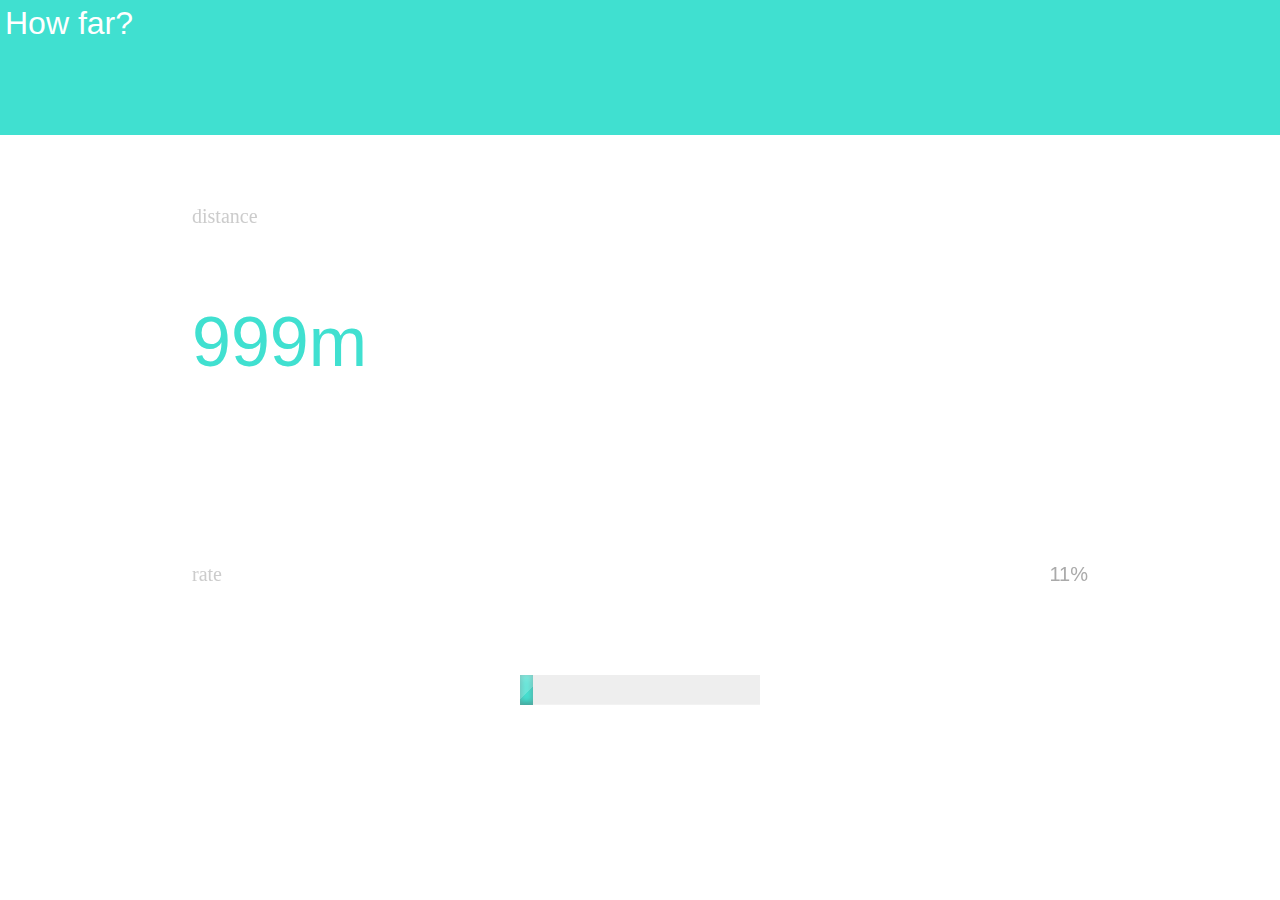
<file: GoodNaviConsumer/index.html>
<!DOCTYPE html>
<html>
<head>
<meta charset="utf-8" />
<meta name="viewport"
	content="width=device-width, initial-scale=1, user-scalable=no" />
<title>Wearable Extra UI - Section changer</title>
<link rel='stylesheet' href='./css/style_main.css'>
<link rel="stylesheet" href="css/sectionchanger.css">
<script>
	var G = {};
</script>
<script src="js/jquery-2.1.1.min.js"></script>
<script src="js/math.js"></script>
<script src="js/bookMark.js"></script>
<script src="js/distance.js"></script>
<script src="js/communication.js"></script>
<script src="js/initialization.js"></script>
</head>
<body>
	<div id="hsectionchangerPage" class="ui-page">
		<div id="hsectionchanger" class="ui-content">
			<!-- section changer has only one child. -->
			<div>
				<section class="section-active">
					<div class="titleBar">
						<div class="title_text">How far?</div>
					</div>
					<div class="yuu">
						<div id="distanceDiv" class="section_distance"
							onclick="G.distanceModule.switchDistanceDisplayUnit()">
							<p class="categories">distance</p>
							<p id="distanceDisplay" class="distance">999m</p>
						</div>
						<div id="resultBoard"></div>
						<div class="section_progessBar">
							<p class="categories">rate</p>
							<p id="distancePercent" class="percentage">11%</p>
							<div id="page-wrap">
								<div class="meter mint">
									<span id="distBar" class="rate" style="width: 20%"></span>
								</div>
							</div>
						</div>
					</div>
				</section>
				<section>
					<div class="titleBar">
						<div class="title_text">Bookmark</div>
						<input id="bookmark_edit" value="Edit" readonly/>
					</div>
					<div class="bookmark">
						<ul id="bookmarklist" class="ui-listview"></ul>
					</div>
				</section>
			</div>
		</div>
	</div>
	<script src="./hsection.js"></script>
	<script src="./lib/tau/js/tau.js"></script>
</body>
</html>
</file>
<file: GoodNaviConsumer/css/style_main.css>
/*
	CSS-Progress Bar
	modified by yuu
*/
.yuu {
	width: 100%;
	height: 86%;
}

.yuu * {
	margin: 0;
	padding: 0;
}

#page-wrap {
	width: 100%;
	position: absolute;
	top: 50%;
}

.yuu .section_distance {
	position: absolute;
	height: 43%;
	width: 100%;
	top: 12%;
}

.yuu .section_progessBar {
	position: absolute;
	height: 50%;
	width: 100%;
	top: 50%;
}

.yuu .distance {
	position: absolute;
	top: 50%;
	font-size: 70px;
	color: #40E0D0;
	left: 15%;
}

.yuu .categories {
	position: absolute;
	top: 25%;
	left: 15%;
	font-size: 20px;
	font-family: Georgia, serif;
	color: #CCCCCC;
	left: 15%;
}

.yuu .percentage {
	position: absolute;
	top: 25%;
	right: 15%;
	font-size: 20px;
	color: #AAAAAA;
}

.yuu .meter {
	height: 30px; /* Can be anything */
	width: 240px;
	position: relative;
	margin: 0 auto; /* Just for demo spacing */
	background: #EEEEEE;
	padding: 0px;
	-webkit-box-shadow: inset 0 -1px 1px rgba(255, 255, 255, 0.3);
	-moz-box-shadow: inset 0 -1px 1px rgba(255, 255, 255, 0.3);
	box-shadow: inset 0 -1px 1px rgba(255, 255, 255, 0.3);
}

.yuu .meter>span {
	display: block;
	height: 100%;
	background-color: rgb(43, 194, 83);
	background-image: -webkit-gradient(linear, left bottom, left top, color-stop(0, rgb(43,
		194, 83) ), color-stop(1, rgb(84, 240, 84) ) );
	background-image: -moz-linear-gradient(center bottom, rgb(43, 194, 83)
		37%, rgb(84, 240, 84) 69% );
	-webkit-box-shadow: inset 0 2px 9px rgba(255, 255, 255, 0.3), inset 0
		-2px 6px rgba(0, 0, 0, 0.4);
	-moz-box-shadow: inset 0 2px 9px rgba(255, 255, 255, 0.3), inset 0 -2px
		6px rgba(0, 0, 0, 0.4);
	box-shadow: inset 0 2px 9px rgba(255, 255, 255, 0.3), inset 0 -2px 6px
		rgba(0, 0, 0, 0.4);
	position: relative;
	overflow: hidden;
}

.yuu .meter>span:after,.yuu .animate>span>span {
	content: "";
	position: absolute;
	top: 0;
	left: 0;
	bottom: 0;
	right: 0;
	background-image: -webkit-gradient(linear, 0 0, 100% 100%, color-stop(.25, rgba(255, 255,
		255, .2) ), color-stop(.25, transparent), color-stop(.5, transparent),
		color-stop(.5, rgba(255, 255, 255, .2) ),
		color-stop(.75, rgba(255, 255, 255, .2) ),
		color-stop(.75, transparent), to(transparent) );
	background-image: -moz-linear-gradient(-45deg, rgba(255, 255, 255, .2)
		25%, transparent 25%, transparent 50%, rgba(255, 255, 255, .2) 50%,
		rgba(255, 255, 255, .2) 75%, transparent 75%, transparent );
	z-index: 1;
	-webkit-background-size: 50px 50px;
	-moz-background-size: 50px 50px;
	-webkit-animation: move 2s linear infinite;
	overflow: hidden;
}

.yuu .animate>span:after {
	display: none;
}

@
-webkit-keyframes move { 0% {
	background-position: 0 0;
}

100%
{
background-position
:
 
50
px
 
50
px
;

    
}
}
.yuu .mint>span {
	background-color: #40E0D0;
	background-image: -moz-linear-gradient(top, #40E0D0, #40E0D0);
	background-image: -webkit-gradient(linear, left top, left bottom, color-stop(0, #40E0D0),
		color-stop(1, #40E0D0) );
	background-image: -webkit-linear-gradient(#40E0D0, #40E0D0);
}

.yuu .nostripes>span>span,.yuu .nostripes>span:after {
	-webkit-animation: none;
	background-image: none;
}

.titleBar {
	position: relative;
	width: 100%;
	height: 15%;
	top: 0;
	background: #40E0D0;
	color: #FFFFFF;
	text-align: left;
	padding: 0;
}

.title_text {
	position: absolute;
	display: inline-block;
	height: 100%;
	width: 80%;
	text-align: left;
	padding: 5px 5px;
	border: 0;
	border-left: 0;
}

/* ---------------------------------------------------------------------
 * Default
 * ---------------------------------------------------------------------
 */
html {
	font-size: 100%;
	/* 1 */
	-webkit-text-size-adjust: 100%;
	/* 2 */
	-ms-text-size-adjust: 100%;
	/* 2 */
}

html,button,input,select,textarea {
	font-family: Tizen, Samsung Sans, Helvetica;
}

body {
	margin: 0;
	padding: 0;
}

p,pre {
	margin: 1em 0;
}
/***************************************************************************
                   Common Style
***************************************************************************/
.screen-hidden {
	visibility: hidden;
	position: absolute;
	top: -10000em;
	left: -10000em;
}
/***************************************************************************
                   Default Style.
***************************************************************************/
button,input {
	outline: none;
	cursor: pointer;
}

* {
	-webkit-box-sizing: border-box;
	-moz-box-sizing: border-box;
	box-sizing: border-box;
}

a {
	text-decoration: none !important;
	color: #fafafa;
}

ul,li {
	margin: 0;
	padding: 0;
	list-style-type: none;
}

img {
	margin: 0;
	padding: 0;
}
/***************************************************************************
                   Common Style
***************************************************************************/
body {
	height: 100%;
	font-size: 2rem;
	font-family: Tizen, Samsung Sans, Helvetica;
	background: #ffffff;
	color: #fafafa;
}

.ui-page {
	width: 100%;
	height: 100%;
	overflow: hidden;
	display: none;
	position: absolute;
	top: 0;
	left: 0;
	background: #ffffff;
	-webkit-tap-highlight-color: rgba(0, 0, 0, 0);
	/* overrides webkit link color */
}

.ui-page.ui-page-active {
	display: block;
}

.scrolling-mode-touch {
	-webkit-overflow-scrolling: touch;
	-moz-overflow-scrolling: touch;
	-o-overflow-scrolling: touch;
	-ms-overflow-scrolling: touch;
	overflow-scrolling: touch;
}

.ui-content {
	width: auto;
	height: 100%;
	overflow: auto;
	-webkit-overflow-scrolling: touch;
	-moz-overflow-scrolling: touch;
	-o-overflow-scrolling: touch;
	-ms-overflow-scrolling: touch;
	overflow-scrolling: touch;
}
/************************
Listview : second page
*************************/
#bookmark_title {
	padding: 5px 20px;
}

.ui-content section .bookmark {
	position: absolute;
	width: 100%;
	height: 86%;
	top: 15%;
	overflow-y: auto;
}

.ui-listview li {
	font-size: 2.235294117647059rem;
	line-height: 2.8235294117647056rem;
	width: 100%;
	min-height: 5.294117647058823rem;
	padding: 1.2352941176470589rem 0.47058823529411764rem
		1.1764705882352942rem 0.9411764705882353rem;
	border-bottom: 1px solid #CCCCCC;
	color: #909090;
	overflow: hidden;
	text-overflow: ellipsis;
	white-space: nowrap;
	position: relative;
}

.ui-listview li:active {
	background-color: #CCCCCC;
}

.ui-listview li>* {
	white-space: nowrap;
	text-overflow: ellipsis;
	overflow: hidden;
	-webkit-user-select: none;
}

#bookmark_edit {
	position: absolute;
	height: 100%;
	width: 20%;
	text-align: center;
	background-color: rgba(0, 0, 0, .25);
	right: 0; border : 0; color : white;
	cursor: pointer;
	padding: 0;
	vertical-align: bottom;
	font: 300 18px "Lato", "Arial", sans-serif;
	color: white;
	border: 0;
}

.bookmark_delete {
	position: absolute;
	right: 0;
	top: 0;
	height: 100%;
	width: 30%;
	text-align: center;
	line-height: 85px;
	padding: 0;
	background-color:#FF0000;
	color: white;
	border: 0;
	font-size: 1.5rem;
	display: inline-block;
}
</file>
<file: GoodNaviConsumer/css/sectionchanger.css>
.ui-content section {
	overflow: hidden;
}
</file>
